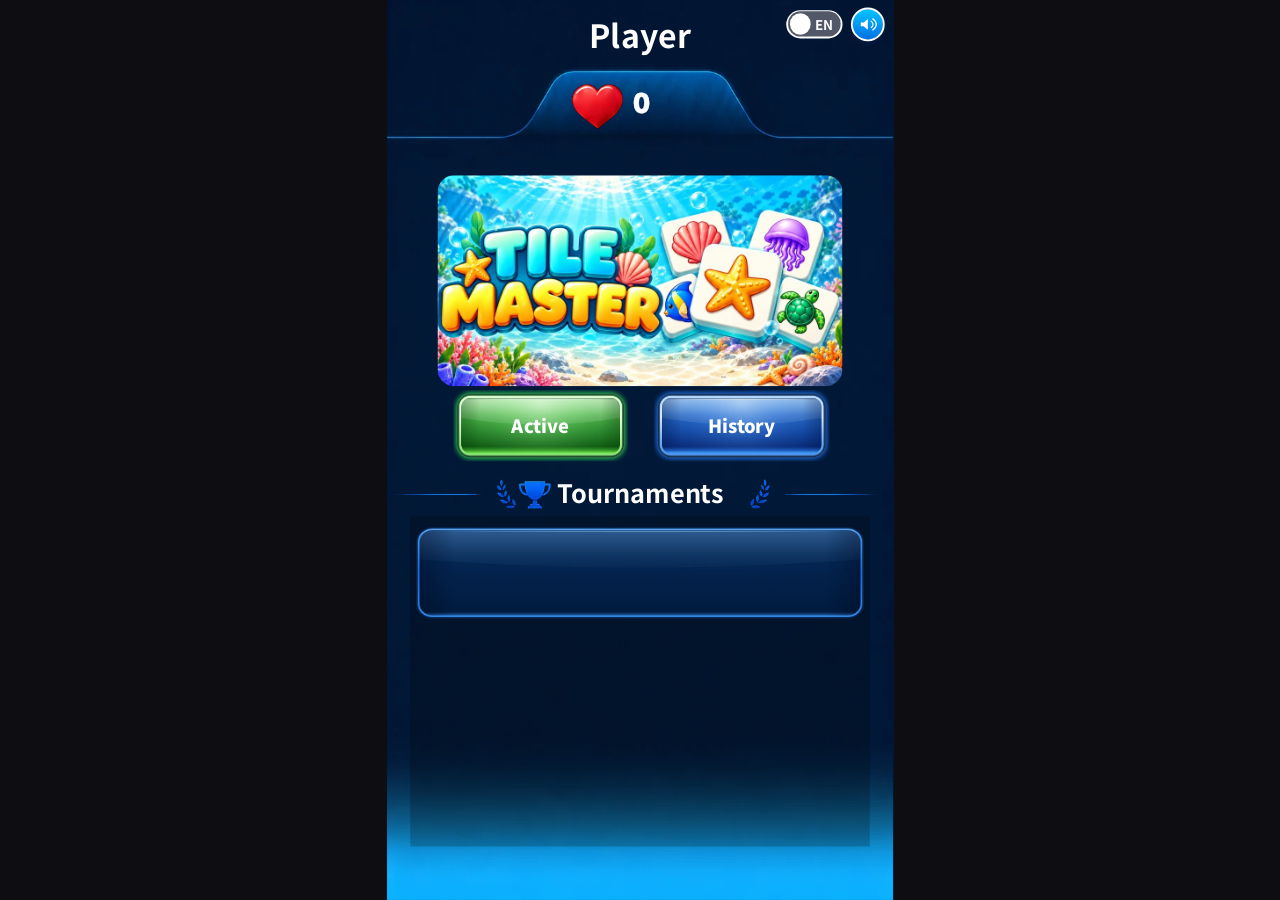
<file: index.html>
<!doctype html>
<!-- Tile Master, GameBull web build (portrait). This page is the host-facing shell:
     - the loading page (Unity IdeofuzionBridge template behaviour, playbook section 7): baked blurred key art,
       spinner, tenant icon from /context (gameLogoUrl, then gameBannerUrl) with the 4 s / 30 s clocks;
     - a 9:16 frame (full screen on a phone, a centred portrait column on a wide screen, like the Unity letterbox)
       that runs the game (app.html) with the same launch URL. -->
<html lang="ja">
<head>
<meta charset="utf-8">
<meta name="viewport" content="width=device-width, initial-scale=1, maximum-scale=1, user-scalable=no, viewport-fit=cover">
<title>Tile Master | スコアチャレンジ</title>
<link rel="icon" type="image/png" href="./gb/favicon-CdribqNA.png">
  <script type="module" crossorigin src="./gb/index-DNYXIRK2.js"></script>
  <link rel="modulepreload" crossorigin href="./gb/gbbridge-CtbCw217.js">
  <link rel="stylesheet" crossorigin href="./gb/index-BapZaGHI.css">
</head>
<body>
<iframe id="gb-frame" title="Tile Master" allow="autoplay; fullscreen; clipboard-write; clipboard-read; web-share"></iframe>
<div id="gb-loading">
  <div id="unity-loading-bar">
    <div id="unity-logo"><div id="gb-tenant-logo"></div><div id="gb-spinner"></div></div>
    <div id="unity-progress-bar-empty"><div id="unity-progress-bar-full"></div></div>
    <div id="unity-progress-percent">0%</div>
  </div>
</div>
</body>
</html>
</file>
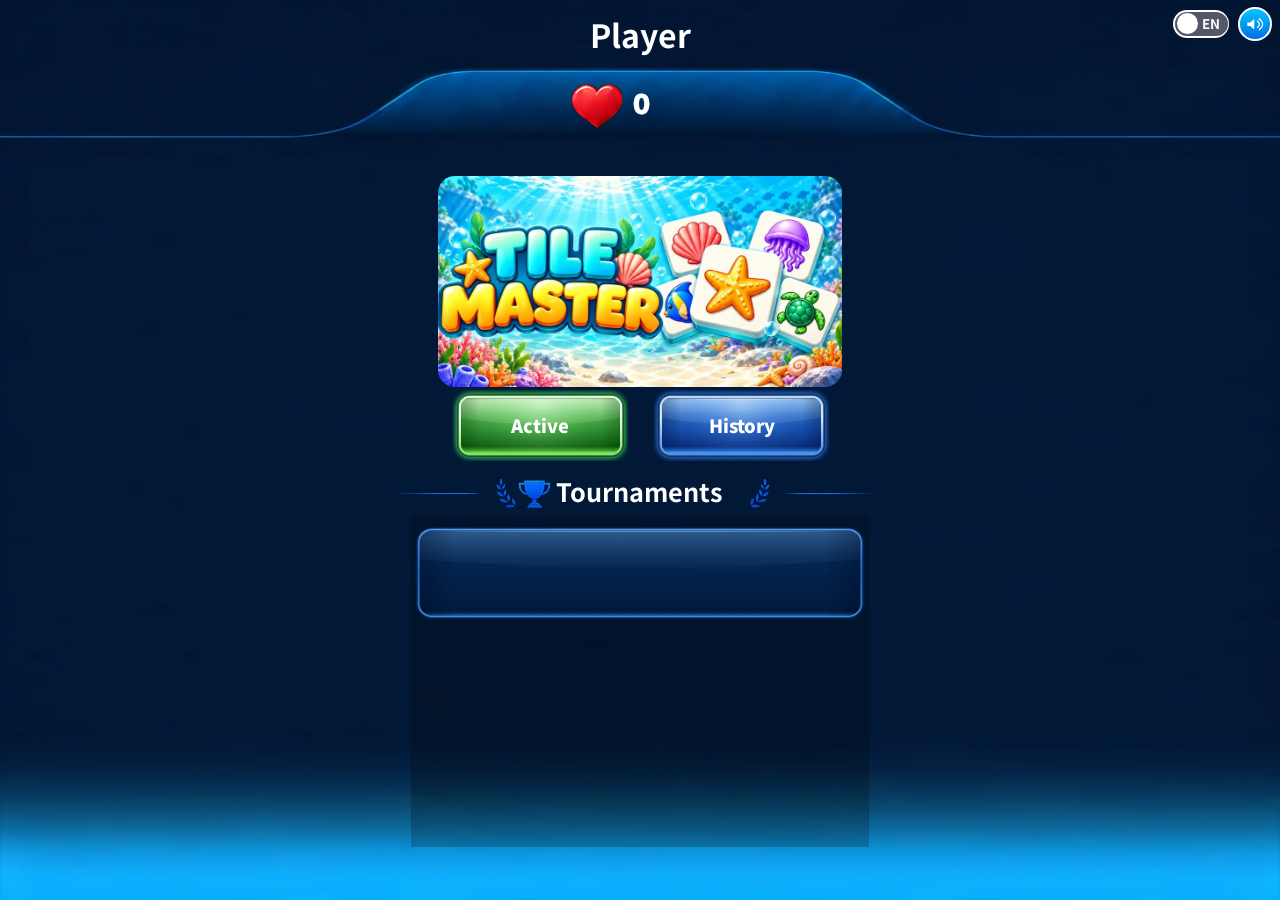
<file: app.html>
<!doctype html>
<!-- The game itself: the client's own page (game/index.html: their markup, stylesheets and scripts, copied in at
     build time by vite.gamebull.config.ts, unchanged), then client-hooks.js, then the GameBull shell.
     Loaded by index.html inside the 540x960 frame, the same 9:16 shape their page is designed for. -->
<html lang="ja">
<head>
<meta charset="utf-8">
<meta name="viewport" content="width=device-width, initial-scale=1, maximum-scale=1, user-scalable=no, viewport-fit=cover">
<title>Tile Master | スコアチャレンジ</title>
<meta name="theme-color" content="#13a9c5"><link rel="stylesheet" href="style.css"><link rel="stylesheet" href="ocean.css"><link rel="stylesheet" href="title.css"><link rel="stylesheet" href="scoreboard.css"><link rel="stylesheet" href="exact-score.css"><link rel="stylesheet" href="hud.css">
  <script type="module" crossorigin src="./gb/app-BNyeay1x.js"></script>
  <link rel="modulepreload" crossorigin href="./gb/gbbridge-CtbCw217.js">
  <link rel="stylesheet" crossorigin href="./gb/app-DIOodEmR.css">
</head>
<body>
<main class="screen"><div id="oceanEffects" class="oceanEffects" aria-hidden="true"></div><section class="game" aria-label="Tile Master"><div class="gameTop"><div id="lives" class="lives" role="status" aria-label="残りライフ 3 / 3">♥ ♥ ♥</div><div class="scoreTitle"><span>スコア</span><b id="score">0</b></div><div class="timeTitle"><span class="timeLabel">◷ 残り時間</span><span id="time">03:00</span></div></div><div class="progress"><div id="progress"></div></div><div class="boardWrap"><div id="board"></div></div><div id="tray" aria-label="手持ちタイル"></div></section><button id="muteButton" class="muteButton" aria-label="音をONにする" aria-pressed="true">🔇</button><section id="homeScreen" class="homeScreen"><img class="logo" src="assets/original/logo.png" alt="Tile Master"><button id="playButton" class="imageButton" aria-label="PLAY"><img src="assets/original/play-text.png" alt=""></button><p class="stageTotal">3分間スコアチャレンジ · ステージ30から開始</p></section><section id="overlay" class="overlay resultScreen" role="dialog" aria-label="スコア結果" aria-modal="true" hidden><span id="badge" hidden></span><h2 id="overlayTitle"></h2><p id="overlayText" class="srOnly"></p><strong id="resultScore" aria-label="合計スコア">0</strong><section class="scoreBreakdown" aria-label="スコア内容"><div><span id="tilesLabel">牌の消去（0枚）</span><span id="tilesQuantity" class="resultQuantity">0枚</span><strong id="tilePoints">+0</strong></div><div><span id="clearedLabel">クリア（0面）</span><span id="clearedQuantity" class="resultQuantity">0回</span><strong id="clearPoints">+0</strong></div><div><span id="lostLabel">ライフ消滅（0回）</span><span id="lostQuantity" class="resultQuantity">0回</span><strong id="lifePenalty">−0</strong></div></section><button id="primary" class="primary" aria-label="スコア登録">スコア登録</button><p id="registerStatus" role="status"></p></section></main><script src="data.js"></script><script src="engine.js"></script><script src="boards.js"></script><script src="board-picker.js"></script><script src="ocean-crops.js"></script><script src="scoring.js"></script><script src="app.js"></script><script src="design.js"></script><script src="effects.js"></script><script src="audio.js"></script>
<script src="client-hooks.js"></script>
<div id="gb-root"></div>
</body>
</html>
</file>
<file: gb/index-BapZaGHI.css>
html,body{touch-action:pan-x pan-y;background:#0e0e12;height:100%;margin:0;padding:0;overflow:hidden}#gb-frame{width:540px;height:960px;transform:translate(-50%, -50%) scale(var(--gb-s,1));transform-origin:50%;background:#0e0e12;border:0;display:block;position:fixed;top:50%;left:50%}#gb-loading{z-index:1200;touch-action:none;-webkit-user-select:none;user-select:none;background:#0e0e12 url(./loading-bg-B9dZctji.jpg) 50%/cover no-repeat;position:fixed;inset:0}#unity-loading-bar{text-align:center;position:absolute;top:50%;left:50%;transform:translate(-50%,-50%)}#unity-logo{background:0 0;width:180px;height:180px;margin:0 auto 12px;position:relative}#unity-logo.gb-fallback{background:url(./game-icon-Bg5HsFIM.jpg) 50%/contain no-repeat;border-radius:28px}#gb-tenant-logo{opacity:0;background-position:50%;background-repeat:no-repeat;background-size:contain;transition:opacity .25s;position:absolute;inset:0}#gb-tenant-logo.gb-ready{opacity:1}#gb-spinner{border:4px solid #ffffff2e;border-top-color:#83f6ff;border-radius:50%;width:44px;height:44px;margin:-22px 0 0 -22px;animation:.8s linear infinite gb-spin;position:absolute;top:50%;left:50%}@keyframes gb-spin{to{transform:rotate(360deg)}}@media (prefers-reduced-motion:reduce){#gb-spinner{animation-duration:3s}}#unity-progress-bar-empty{background:#d9d9d9;border-radius:9px;width:300px;height:18px;margin:12px auto 0;overflow:hidden}#unity-progress-bar-full{background:#09a9d4;border-radius:9px;width:0%;height:100%;transition:width .1s}#unity-progress-percent{color:#f2f2f2;margin-top:6px;font:14px arial,sans-serif}
</file>
<file: style.css>
@font-face{font-family:Bubble;src:url('assets/original/bubble.ttf')}*{box-sizing:border-box}body{margin:0;background:#06324e;color:white;font-family:'Yu Gothic','Segoe UI',sans-serif}button,select{font:inherit}button{cursor:pointer;border:0;color:inherit}button:focus-visible,select:focus-visible{outline:3px solid #fff15a;outline-offset:3px}button:hover{filter:brightness(1.08)}button:active{transform:scale(.96)}button:disabled{opacity:.45;cursor:default}button img{pointer-events:none}button,select{-webkit-tap-highlight-color:transparent}.screen{position:relative;margin:0 auto;width:min(100%,450px);min-height:800px;height:100svh;background:#15abc5 url('assets/original/background.png') center/100% 100% no-repeat;overflow:hidden;box-shadow:0 0 55px #0007}.game{height:100%;display:flex;flex-direction:column;padding:18px 20px 12px}.topButtons{display:flex;justify-content:flex-end;gap:10px;position:absolute;top:18px;right:20px;left:20px}.iconButton{background:transparent url('assets/original/help.png') center/contain no-repeat;width:42px;height:44px;font-size:25px;line-height:1;text-shadow:1px 2px 2px #253331;font-weight:900}.homeButton{margin-right:auto;background-image:url('assets/original/settings.png');font-size:0}.help img{width:18px;height:25px;object-fit:contain}.pause{background-image:url('assets/original/pause.png')}.gameTop{text-align:center;padding-top:66px;text-shadow:0 2px 3px #094b63,1px 0 #126283,-1px 0 #126283;position:relative}.levelTitle,.scoreTitle{font-family:Bubble,'Arial Rounded MT Bold',sans-serif;font-size:27px;line-height:1.35}.gameTop strong,.gameTop b{font-weight:400}.scoreTitle{font-size:23px;margin-top:4px}#time{font-family:Bubble,sans-serif;position:absolute;right:0;top:92px;font-size:18px}.progress{height:10px;border-radius:8px;background:#154c7a;border:2px solid #a8eeff;margin:17px auto 0;width:84%;box-shadow:0 2px 4px #07566c80;overflow:hidden}#progress{height:100%;width:0;background:linear-gradient(#ffff52,#ffc520);transition:width .3s}.boardWrap{position:relative;flex:1;min-height:290px;max-height:440px;margin:10px 0 20px}#board{position:relative;width:100%;height:100%}.tile{position:absolute;width:var(--tile);height:var(--tile);background:transparent url('assets/original/tile.png') center/100% 100% no-repeat;padding:7px 9px 10px 6px;display:flex;align-items:center;justify-content:center;transition:filter .15s,transform .15s}.tile img,.slot img{width:100%;height:100%;object-fit:contain;pointer-events:none}.tile:disabled{opacity:1;filter:brightness(.5)}.tile:not(:disabled):hover{transform:translateY(-2px);filter:brightness(1.1)}.tile.hinted{filter:drop-shadow(0 0 8px #ffff48);animation:pulse .65s infinite alternate}@keyframes pulse{to{filter:drop-shadow(0 0 17px #ffff48)}}#tray{background:url('assets/original/tray.png') center/100% 100% no-repeat;display:grid;grid-template-columns:repeat(7,1fr);gap:4px;padding:9px 7px 8px;border-radius:5px;box-shadow:0 3px 0 #05677666}.slot{aspect-ratio:1;background:#278ca76b;border-radius:5px;padding:4px}.slot.filled{background:transparent url('assets/original/tile.png') center/100% 100% no-repeat;padding:5px 7px 8px 4px}.trayHead{display:flex;align-items:center;justify-content:space-between;gap:5px;font-size:10px;margin:8px 1px 12px;min-height:20px;text-shadow:0 1px 3px #004768}#status{margin:0}#trayCount{white-space:nowrap}.tools{display:flex;justify-content:space-around;padding:0 6px 17px;gap:25px}.tools button{width:75px;height:77px;position:relative;background:transparent url('assets/original/square.png') center/100% 100% no-repeat}.toolArt{font-family:Arial,sans-serif;font-size:46px;line-height:60px;font-weight:900;text-shadow:0 2px 2px #048d9e}.magnifier{font-size:58px}.tools small{position:absolute;right:-5px;top:-7px;background:#ed3269;border:2px solid white;border-radius:50%;width:25px;height:25px;line-height:20px;font-weight:800;box-shadow:0 2px 2px #135278}.tools em{font-size:10px;font-style:normal;position:absolute;top:78px;left:-10px;right:-10px;white-space:nowrap;text-shadow:0 1px 3px #014967}.gameBottom{display:flex;justify-content:space-between;align-items:center;margin-top:10px;font-size:10px;text-shadow:0 1px 2px #003c61}.gameBottom button{background:transparent;font-size:10px;padding:4px}.gameBottom select{font-size:10px;max-width:115px;border:1px solid #80d5e6;background:#14607b99;border-radius:5px;color:white;padding:4px}.gameBottom option{color:#133f60;background:white}.homeScreen{position:absolute;inset:0;z-index:200;background:url('assets/original/background.png') center/100% 100% no-repeat;display:flex;flex-direction:column;align-items:center;padding:110px 30px 30px}.homeScreen[hidden],.modal[hidden],.overlay[hidden]{display:none}.settingsButton{position:absolute;right:22px;top:22px;width:52px;height:54px;padding:0;background:transparent}.settingsButton img{width:100%;height:100%;object-fit:contain}.logo{width:87%;max-width:320px;margin:25px 0 95px;object-fit:contain;filter:drop-shadow(0 5px 4px #06546b60)}.imageButton{background:transparent url('assets/original/play.png') center/100% 100% no-repeat;width:235px;height:80px;padding:24px 59px 26px;margin-bottom:20px}.imageButton img{width:100%;height:100%;object-fit:contain}.imageButton.tutorial{background-image:url('assets/original/tutorial-button.png');padding:25px 39px 27px}.stageTotal{font-size:12px;text-shadow:0 1px 3px #084161;margin-top:45px;color:#c8f3ff}.modal{position:absolute;inset:0;z-index:300;background:#052c4dae;display:flex;align-items:center;justify-content:center;padding:30px}.panel{position:relative;width:100%;min-height:430px;background:url('assets/original/panel.png') center/100% 100% no-repeat;padding:42px 30px 25px;text-align:center}.panel h2{font-family:Bubble,sans-serif;font-size:27px;font-weight:400;margin:0 0 26px;text-shadow:2px 2px #105e7a}.close{position:absolute;right:-8px;top:-10px;width:40px;height:40px;background:transparent;padding:0}.close img{width:100%;height:100%}.panel label{display:block;font-size:12px;margin:22px 0}.panel select{display:block;width:100%;margin-top:8px;padding:8px;border-radius:7px;border:2px solid #8eedff;background:#125a79;color:white}.panel option{background:#125a79}.panel p{font-size:12px;line-height:1.9}.soundButton{background:transparent;width:62px;height:62px;padding:0}.soundButton img{width:100%;height:100%}.helpTiles{width:65px}.overlay{position:absolute;inset:0;z-index:100;background:url('assets/original/panel.png') center/100% 100% no-repeat;display:flex;flex-direction:column;align-items:center;justify-content:center;text-align:center;padding:38px 25px}.overlay>span{font-size:38px;color:#ffdd31;text-shadow:2px 2px #be8a00}.overlay h2{font-size:22px;margin:14px 0}.overlay p{font-size:12px;line-height:1.8;white-space:pre-line}.overlay button{background:transparent url('assets/original/tutorial-button.png') center/100% 100% no-repeat;padding:12px 25px;min-width:165px;height:45px;font-size:12px;font-weight:700;text-shadow:0 2px 1px #96505e;margin-top:10px}.overlay .primary{background-image:url('assets/original/play.png');text-shadow:0 2px 1px #1b6e8b}@media(max-height:790px){.screen{min-height:650px}.game{padding-top:10px}.gameTop{padding-top:48px}.topButtons{top:12px}.boardWrap{min-height:220px;margin-bottom:12px}#time{top:79px}.logo{margin-top:0;margin-bottom:70px}.homeScreen{padding-top:80px}.tools button{width:65px;height:67px}.tools em{top:69px}.toolArt{line-height:54px}}@media(min-width:600px){.screen{margin:18px auto;height:calc(100svh - 36px);max-height:900px;border-radius:14px}}@media(max-width:370px){.game{padding-left:14px;padding-right:14px}.tools{gap:16px}.levelTitle{font-size:25px}.scoreTitle{font-size:21px}#time{font-size:16px}}
.topButtons{z-index:10}
.homeButton{background-image:url(assets/original/home.png)}
#sound{display:none}

.lives{position:absolute;left:0;top:92px;display:flex;gap:4px;font-size:22px;line-height:1;text-shadow:0 2px 1px #9c164d}.heart{color:#ff5186}.heart.empty{color:#226a87;text-shadow:none;opacity:.65}@media(max-height:790px){.lives{top:79px}}@media(max-width:370px){.lives{font-size:19px;gap:2px}}
</file>
<file: ocean.css>
.screen{background-image:url('assets/ocean/background.png');width:min(100%,580px);height:100svh;min-height:560px;max-height:none;margin:0 auto;border-radius:0}.game{position:relative;z-index:2;padding:12px 15px 12px;isolation:isolate}.homeScreen{background:transparent;backdrop-filter:none}.oceanEffects{position:absolute;inset:0;z-index:1;overflow:hidden;pointer-events:none;contain:layout paint}.oceanEffects[hidden]{display:none}.bubble{position:absolute;top:100%;height:auto;animation:bubbleRise linear infinite;will-change:transform,opacity}.lightRay{position:absolute;top:-5%;height:88%;width:24%;transform-origin:50% 0;opacity:.17;animation:lightSway ease-in-out infinite alternate;will-change:transform,opacity}.stopped *{animation-play-state:paused!important}@keyframes bubbleRise{0%{transform:translate3d(0,0,0);opacity:0}8%{opacity:.5}88%{opacity:.42}100%{transform:translate3d(var(--drift),calc(-1 * var(--fx-height)),0);opacity:0}}@keyframes lightSway{from{transform:rotate(calc(var(--angle) - 4deg));opacity:.10}to{transform:rotate(calc(var(--angle) + 4deg));opacity:.24}}.gameTop{padding-top:0;min-height:112px;display:grid;grid-template-columns:1fr 1fr;grid-template-rows:35px 30px 38px;gap:2px}.levelTitle{grid-column:1/3;font-family:'Segoe UI','Yu Gothic',sans-serif;font-size:26px;font-weight:900;letter-spacing:1px}.scoreTitle{grid-column:1;grid-row:3;background:#005d79b0;border:1px solid #78e5f480;border-radius:14px;font:700 15px 'Segoe UI',sans-serif;display:flex;align-items:center;justify-content:center;gap:10px;margin:0 15px}.scoreTitle b{font-size:25px;font-weight:800}.timeTitle{grid-column:2;grid-row:3;background:#005d79b0;border:1px solid #78e5f480;border-radius:14px;font-size:11px;display:flex;align-items:center;justify-content:center;gap:8px;margin:0 15px}#time{position:static;font:800 24px 'Segoe UI',sans-serif}.lives{position:static;grid-column:1/3;grid-row:2;justify-content:center;align-items:center;font-size:22px;gap:7px}.progress{margin:6px auto 0;width:94%;flex-shrink:0}.boardWrap{min-height:240px;max-height:none;flex:1;margin:8px 0 10px}#tray{flex-shrink:0;border-radius:12px;border:2px solid #a7f8ff;box-shadow:inset 0 0 12px #d4ffff7a,0 2px 6px #003b6c80;background:#21b7c1aa;gap:5px;padding:7px}.slot{border:1px solid #a4ffff9c;background:#066a8560;border-radius:9px}.tile,.slot.filled{background:#fff9ed;border:1px solid #86bacd;border-radius:8px;box-shadow:2px 4px 0 #417389,0 5px 5px #05364c66;padding:3px}.tile:disabled{filter:brightness(.68)}.oceanIcon{display:block;width:100%;height:100%;background-image:url('assets/ocean/collection.png');background-repeat:no-repeat;background-size:938.525% 1308.571%;border-radius:5px;pointer-events:none}.trayHead{margin:7px 0 0;min-height:20px;font-size:11px}.panel{padding:38px 24px 22px;min-height:370px}.panel label{margin:16px 0}.perfButton{background:#0aa9c4;border:1px solid #a3edff;padding:9px 14px;border-radius:8px;font-size:12px}#perfStats{font-size:10px;min-height:35px}.stageTotal{max-width:300px;text-align:center}@media(min-width:600px){.screen{height:100svh;margin:0 auto}.game{padding:12px 20px}}@media(max-height:790px){.gameTop{padding-top:0;min-height:98px;grid-template-rows:30px 24px 34px}.levelTitle{font-size:23px}.lives{font-size:20px}.boardWrap{min-height:240px}.game{padding-top:8px}.homeScreen{padding-top:65px}}@media(max-width:370px){.game{padding-left:10px;padding-right:10px}.scoreTitle,.timeTitle{margin:0 5px}.timeTitle{font-size:10px}#time{font-size:22px}.trayHead{font-size:10px}}
.screen:has(.homeScreen:not([hidden])) .game{visibility:hidden}
.gameTop{min-height:74px;grid-template-rows:28px 38px}.lives{grid-row:1}.scoreTitle,.timeTitle{grid-row:2}@media(max-height:790px){.gameTop{min-height:64px;grid-template-rows:24px 34px}}

#perfHUD{position:absolute;z-index:250;bottom:4px;left:8px;right:8px;background:#003d60df;border-radius:5px;padding:4px 7px;font-size:9px;text-align:center;pointer-events:none}#perfHUD[hidden]{display:none}

.oceanIcon{background:none!important;display:block;width:100%;height:100%;border-radius:0;pointer-events:none}
</file>
<file: title.css>
.screen:has(.homeScreen:not([hidden])){background-image:url('assets/ocean/title.png')}.homeScreen{padding:0;background:transparent}.homeScreen .logo,.homeScreen .stageTotal{display:none}.homeScreen .imageButton{position:absolute;left:20%;top:60.8%;width:59%;height:12%;margin:0;padding:0;background:none;border-radius:50px}.homeScreen .imageButton.tutorial{left:25%;top:75.1%;width:50%;height:8%;padding:0;background:none}.homeScreen .imageButton img{display:none}.homeScreen .settingsButton{right:3%;top:3.4%;width:12.5%;height:7.2%;background:none}.homeScreen .settingsButton img{display:none}.homeScreen button:hover{background:#ffffff12}.homeScreen button:active{transform:none;background:#ffffff22}

.muteButton{position:absolute;z-index:250;right:16px;top:16px;width:46px;height:46px;border-radius:50%;background:linear-gradient(#83f6ff,#09a9d4 60%,#0088b9);border:2px solid #c5ffff;box-shadow:0 3px 0 #006a99,0 3px 8px #00689170;font-size:23px;padding:0}.screen:not(:has(.homeScreen:not([hidden]))) .muteButton{display:none}.testControls{position:absolute;bottom:8px;left:10px;right:10px;z-index:290;text-align:center}.testControls button{background:#003e6bdd;padding:9px 16px;border:1px solid #cffaff;border-radius:8px;font-size:11px}
.screen:not(:has(.homeScreen:not([hidden]))) .muteButton{display:block;right:6px;top:8px;width:32px;height:32px;font-size:17px}.screen:not(:has(.homeScreen:not([hidden]))) .gameTop{margin-right:30px}.screen:has(.resultScreen:not([hidden])) .muteButton{display:none}
.screen:not(:has(.homeScreen:not([hidden]))) .muteButton{display:block;right:6px;top:8px;width:32px;height:32px;font-size:17px}.screen:not(:has(.homeScreen:not([hidden]))) .gameTop{margin-right:30px}.screen:has(.resultScreen:not([hidden])) .muteButton{display:none}
</file>
<file: scoreboard.css>
.screen:has(.resultScreen:not([hidden])) .game{visibility:hidden}.resultScreen{position:absolute;inset:0;z-index:210;background:url('assets/ocean/result.png') center/100% 100% no-repeat;padding:0;border-radius:0;display:block;color:#003b60;font-weight:800}.resultScreen[hidden]{display:none}.resultScreen #badge{display:none}.resultScreen #overlayTitle{position:absolute;left:10%;width:80%;top:23.1%;height:10%;margin:0;display:flex;align-items:center;justify-content:center;color:#ffe330;font-family:Bubble,'Arial Rounded MT Bold',sans-serif;font-size:clamp(35px,8.5vw,66px);line-height:1;text-shadow:-2px -2px 0 #fff,2px -2px 0 #fff,-2px 2px 0 #006b89,2px 2px 0 #006b89,0 5px 0 #009bbb,0 8px 6px #03618566}.resultScreen #overlayTitle[data-reason="gameover"]{font-size:clamp(28px,7vw,52px)}.resultScreen #resultScore{position:absolute;left:20%;width:60%;top:42.7%;height:10.7%;display:flex;align-items:center;justify-content:center;font-size:clamp(60px,20vw,115px);line-height:1;color:#005170;text-shadow:2px 2px #fff,-2px -2px #fff,0 4px #edba00}.resultScreen #resultCleared,.resultScreen #resultBest{position:absolute;left:64%;width:20%;height:5%;display:flex;align-items:center;justify-content:center;font-size:clamp(24px,7vw,46px);text-shadow:1px 2px #fff}.resultScreen #resultCleared{top:55.2%}.resultScreen #resultBest{top:61.6%}.resultScreen #primary{position:absolute;left:14%;width:72%;top:67.8%;height:9.8%;min-width:0;margin:0;padding:0;background:none;color:#004865;font-size:clamp(21px,6.4vw,38px);text-shadow:-1px -1px #fff,1px 1px #fff,1px -1px #fff,-1px 1px #fff;border-radius:60px}.resultScreen #primary:disabled{opacity:1;color:#1c7184}.resultScreen #secondary,.resultScreen #resultHome{position:absolute;top:79.3%;height:3.7%;min-width:0;width:30%;margin:0;padding:0;background:none;border-radius:0;color:#004867;text-shadow:0 1px white;font-size:clamp(12px,3vw,17px);text-decoration:underline}.resultScreen #secondary{left:17%}.resultScreen #resultHome{left:53%}.resultScreen #registerStatus{position:absolute;left:10%;width:80%;top:84.2%;margin:0;font-size:11px;color:#00556b}.srOnly{position:absolute!important;width:1px!important;height:1px!important;margin:-1px!important;padding:0!important;overflow:hidden!important;clip:rect(0,0,0,0)!important;white-space:nowrap!important;border:0!important}
.resultScreen #overlayTitle{font-family:"Arial Rounded MT Bold",Arial,sans-serif;font-weight:900;letter-spacing:-2px;font-size:clamp(35px,10vw,65px)}.resultScreen #overlayTitle[data-reason="gameover"]{font-size:clamp(32px,9vw,58px)}

.scoreBreakdown{position:absolute;left:13.8%;width:72.8%;top:54.7%;height:11.8%;background:#f1fffb;display:flex;flex-direction:column;gap:4px;border-radius:12px;padding:3px}.scoreBreakdown h3{position:absolute;top:-17px;left:0;right:0;margin:0;font-size:11px}.scoreBreakdown div{flex:1;display:flex;align-items:center;justify-content:space-between;gap:4px;border:1px solid #8ce1e8;border-radius:30px;background:linear-gradient(100deg,#f4ffff,#c8f8f9);padding:0 11px;color:#004969;font-size:clamp(11px,3.1vw,17px)}.scoreBreakdown strong{font-size:clamp(15px,4.5vw,25px)}.scoreBreakdown #lifePenalty{color:#c44057}.resultScreen #resultScore{font-size:clamp(54px,18vw,110px)}

.resultScreen #secondary,.resultScreen #resultHome{text-decoration:none}.resultScreen #secondary svg,.resultScreen #resultHome svg{width:22px;height:22px;stroke:#006078;stroke-width:2;fill:none;stroke-linecap:round;stroke-linejoin:round}
</file>
<file: exact-score.css>
.resultScreen{background-image:url('assets/ocean/result-exact.png')}.resultScreen #overlayTitle{position:absolute!important;width:1px!important;height:1px!important;overflow:hidden!important;clip:rect(0,0,0,0)!important;white-space:nowrap!important;left:0!important;top:0!important}.resultScreen[data-reason="timeout"]:before{content:"";position:absolute;left:13%;width:74%;top:20.4%;height:7.2%;background:#f7fff9;border-radius:12px}.resultScreen[data-reason="timeout"] #overlayTitle{left:13%!important;top:20.4%!important;width:74%!important;height:7.2%!important;clip:auto!important;overflow:visible!important;white-space:normal!important;display:flex!important;align-items:center;justify-content:center;font-size:clamp(30px,8.5vw,62px)!important}.resultScreen #resultScore{left:18%;width:64%;top:42.2%;height:11.1%;font-family:Arial,sans-serif;font-weight:900;font-size:clamp(58px,21vw,125px);color:#004c67;text-shadow:-2px -2px #fff,2px -2px #fff,-2px 2px #fff,2px 2px #fff,0 5px #f6cb00}.scoreBreakdown{display:contents;background:none;padding:0}.scoreBreakdown div{display:contents;border:0;background:none;padding:0}.scoreBreakdown #tilesLabel,.scoreBreakdown #clearedLabel,.scoreBreakdown #lostLabel{position:absolute;width:1px;height:1px;overflow:hidden;clip:rect(0,0,0,0);white-space:nowrap}.resultQuantity{position:absolute;left:43.5%;width:20%;height:4.1%;display:flex;align-items:center;justify-content:center;color:#00486b;font-size:clamp(15px,4.6vw,28px);font-weight:800}.resultScreen #tilesQuantity,.resultScreen #tilePoints{top:57.15%}.resultScreen #clearedQuantity,.resultScreen #clearPoints{top:63.25%}.resultScreen #lostQuantity,.resultScreen #lifePenalty{top:69.25%}.resultScreen #tilePoints,.resultScreen #clearPoints,.resultScreen #lifePenalty{position:absolute;left:72.1%;width:16.5%;height:4.1%;display:flex;align-items:center;justify-content:center;color:#004b68;font-family:Arial,sans-serif;font-size:clamp(18px,5.8vw,34px);font-weight:900}.resultScreen #lifePenalty{color:#ed315c}.resultScreen #primary{left:10%;width:80%;top:75.6%;height:11.8%;font-size:0;background:none;border:0;text-shadow:none;color:transparent}.resultScreen #primary:hover{background:#ffffff10}.resultScreen #primary:disabled{opacity:1;background:#fff19e55}.resultScreen #registerStatus{top:89.2%;font-size:11px;color:#00637b}
.screen:has(.homeScreen:not([hidden])),.screen:has(.resultScreen:not([hidden])){width:min(100%,56.22svh,580px);height:auto;min-height:0;max-height:100svh;aspect-ratio:940/1672;margin:0 auto;background-size:100% 100%}
</file>
<file: hud.css>
.gameTop{display:grid;grid-template-columns:1fr .9fr 1.2fr;grid-template-rows:54px;gap:6px;min-height:54px;padding:0;text-shadow:none}.screen:not(:has(.homeScreen:not([hidden]))) .gameTop{margin-right:29px}.gameTop .lives,.gameTop .scoreTitle,.gameTop .timeTitle{position:relative;grid-row:1;margin:0;border:2px solid #b9ffff;border-radius:13px;background:radial-gradient(ellipse at 15% 13%,#fff 0 5%,transparent 6%),radial-gradient(circle at 92% 75%,#ffffff9e 0 2%,transparent 3%),linear-gradient(#edffff 0%,#c0f6fa 48%,#6edce9 100%);box-shadow:inset 0 0 0 2px #ffffff85,0 3px 0 #047f9e,0 3px 5px #004f7480;color:#073e7c;gap:0;display:flex;flex-direction:column;align-items:center;justify-content:center;font-weight:900;font-family:'Yu Gothic','Segoe UI',sans-serif}.gameTop .lives{grid-column:1;flex-direction:row;padding-top:15px;gap:3px;font-size:23px}.gameTop .lives:before{content:'ライフ';position:absolute;top:2px;left:0;right:0;font-size:11px;color:#073e7c;text-shadow:0 1px #fff}.gameTop .heart{color:#ff5389;text-shadow:0 1px #b92265,0 -1px #fff}.gameTop .heart.empty{color:#589dae;opacity:.5}.gameTop .scoreTitle{grid-column:2;font-size:11px;line-height:1.1}.gameTop .scoreTitle b{font-size:27px;font-weight:900;line-height:1.05}.gameTop .timeTitle{grid-column:3;font-size:10px;line-height:1.1}.gameTop #time{font-size:25px;line-height:1.05;font-weight:900}.timeLabel{white-space:nowrap}.progress{margin-top:7px;width:100%;height:8px;border:1px solid #adfaff;box-shadow:0 2px 0 #00748c}.screen:not(:has(.homeScreen:not([hidden]))) .muteButton{top:13px;right:4px;width:28px;height:28px;font-size:15px}@media(max-width:370px){.gameTop{gap:4px}.gameTop #time{font-size:22px}.gameTop .lives{font-size:21px;gap:1px}}
.screen{width:min(100%,56.22svh,580px);height:min(100svh,177.872vw,1031px);min-height:0;max-height:100svh;aspect-ratio:940/1672;margin:0 auto;border-radius:0}
.gameTop .lives{top:auto;left:auto;right:auto;bottom:auto}

.gameTop{grid-template-columns:1fr .9fr 1.02fr;grid-template-rows:54px;gap:5px}.screen:not(:has(.homeScreen:not([hidden]))) .gameTop{margin-right:34px}.gameTop .lives,.gameTop .scoreTitle,.gameTop .timeTitle{border:0;border-radius:0;box-shadow:none;background-color:transparent;background-repeat:no-repeat;background-size:100% 100%;padding-top:16px;justify-content:center}.gameTop .lives{background-image:url('assets/ocean/hud-life.svg');top:auto;left:auto;gap:2px}.gameTop .scoreTitle{background-image:url('assets/ocean/hud-score.svg')}.gameTop .timeTitle{background-image:url('assets/ocean/hud-time.svg')}.gameTop .lives:before{display:none}.gameTop .scoreTitle>span,.gameTop .timeLabel{position:absolute;width:1px;height:1px;overflow:hidden;clip:rect(0,0,0,0)}.gameTop .scoreTitle b{font-family:'Arial',sans-serif;font-size:27px;font-weight:900}.gameTop #time{font-family:'Arial',sans-serif;font-size:24px;font-weight:900}.gameTop .heart{display:block;width:23px;height:23px;background:url('assets/ocean/hud-heart.svg') center/contain no-repeat;font-size:0;text-shadow:none}.gameTop .heart.empty{filter:grayscale(1);opacity:.3}.screen:not(:has(.homeScreen:not([hidden]))) .muteButton{right:4px;top:23px;width:28px;height:28px;font-size:15px}@media(max-width:370px){.gameTop #time{font-size:21px}.gameTop .heart{width:20px;height:22px}}
</file>
<file: gb/app-DIOodEmR.css>
@font-face{font-family:GB NSJP;font-weight:900;src:url(./nsjp-black-Dzr8dVau.woff)format("woff");font-display:block}@font-face{font-family:GB NSJP;font-weight:700;src:url(./nsjp-bold-D2QgLF3-.woff)format("woff");font-display:block}@font-face{font-family:GB NSJP;font-weight:300;src:url(./nsjp-light-DLrmC2qw.woff)format("woff");font-display:block}@font-face{font-family:GB Nunito;font-weight:900;src:url(./nunito-black-CvTumf5c.woff)format("woff");font-display:block}@keyframes gbFade{0%{opacity:0}to{opacity:1}}.gb-txt{color:#fff;white-space:nowrap;align-items:center;line-height:1.15;display:flex;position:absolute;overflow:visible}.gb-fit{overflow:hidden}.gb-center{text-align:center;justify-content:center}.gb-wrap{white-space:normal}.gb-ellipsis{text-overflow:ellipsis;line-height:var(--lh,normal);align-content:center;display:block;overflow:hidden}.gb-black{font-family:GB NSJP,Noto Sans JP,Hiragino Sans,sans-serif;font-weight:900}.gb-bold{font-family:GB NSJP,Noto Sans JP,Hiragino Sans,sans-serif;font-weight:700}.gb-light{font-family:GB NSJP,Noto Sans JP,Hiragino Sans,sans-serif;font-weight:300}.gb-nunito{font-family:GB Nunito,Nunito,Arial,sans-serif;font-weight:900}.gb-faux{-webkit-text-stroke:calc(var(--lu) * .6) currentColor}.gb-img{pointer-events:none;-webkit-user-select:none;user-select:none;max-width:none;display:block;position:absolute}.gb-btn{cursor:pointer;color:#fff;-webkit-tap-highlight-color:transparent;background:50%/100% 100% no-repeat;border:0;margin:0;padding:0;transition:filter .1s,opacity .1s}.gb-btn:active:not(:disabled){filter:brightness(.784)}.gb-btn:disabled{filter:brightness(.784);opacity:.502;cursor:default}.gb-label{white-space:nowrap;justify-content:center;align-items:center;display:flex;position:absolute}.gb-nine{background:0 0;border-style:solid;border-color:#0000}.gb-popup-box{border-image-slice:60 201 382 200 fill;border-image-width:calc(var(--lu)*60) calc(var(--lu)*201) calc(var(--lu)*382) calc(var(--lu)*200);opacity:.98}.gb-okbar{border-image-slice:77 515 78 516 fill;border-image-width:calc(var(--lu)*30.8) calc(var(--lu)*206) calc(var(--lu)*31.2) calc(var(--lu)*206.4)}.gb-joinbar{border-image-slice:71 431 75 430 fill;border-image-width:calc(var(--lu)*38.8) calc(var(--lu)*236.1) calc(var(--lu)*41) calc(var(--lu)*235)}.gb-lb-frame{border-image-slice:597 445 598 fill;border-image-width:calc(var(--lu)*157.1) calc(var(--lu)*117.1) calc(var(--lu)*157.4) calc(var(--lu)*117.1)}.gb-lobby,.gb-gameend,.gb-popup-dim,.gb-bootcover,.gb-legacy{z-index:1100;touch-action:pan-x pan-y;position:fixed;inset:0;overflow:hidden}.gb-lobby{background:#021837}.gb-lobby-bgcover{background:#021837;position:absolute;inset:0}.gb-lobby-bgpanel{height:100%;width:max(100%, var(--lobby-w));pointer-events:none;box-sizing:border-box;border:0 solid #0000;border-image-slice:240 0 239 fill;border-image-width:calc(var(--lu) * 240.2) 0 calc(var(--lu) * 239.2) 0;border-image-repeat:stretch;position:absolute;top:0;left:50%;transform:translate(-50%)}.gb-lobby-box{top:0;left:calc(50% - var(--lobby-w) / 2);width:var(--lobby-w);height:100%;position:absolute}.gb-list{overscroll-behavior:contain;scrollbar-width:none;background:#0003;position:absolute;overflow:hidden auto}.gb-list::-webkit-scrollbar{display:none}.gb-list-content{gap:calc(var(--lu) * 8);padding:calc(var(--lu) * 16) calc(var(--lu) * 8) calc(var(--lu) * 8);flex-direction:column;display:flex}.gb-lb-content{padding:calc(var(--lu) * 8)}.gb-card{width:calc(var(--lu) * 636.2);height:calc(var(--lu) * 130);cursor:pointer;background:50%/100% 100% no-repeat;flex:none;position:relative}.gb-card .gb-tint{content:"";object-position:-9999px;-webkit-mask-size:contain;mask-size:contain}.gb-lbrow{width:calc(var(--lu) * 656);height:calc(var(--lu) * 90);border-image-slice:111 511 111 513 fill;border-image-width:calc(var(--lu)*30.4) calc(var(--lu)*140) calc(var(--lu)*30.4) calc(var(--lu)*140.5);flex:none;position:relative}.gb-gameend{background:#122540}.gb-popup-dim{z-index:1103;background:#0009}.gb-bootcover{z-index:1101;background:#0e0e12 50%/100% 100% no-repeat}.gb-tenant-logo{z-index:1104;object-fit:contain;pointer-events:none}.gb-topctl{z-index:1105;gap:calc(var(--lu) * 12);align-items:flex-start;display:flex}.gb-mute{width:calc(var(--lu) * 48);height:calc(var(--lu) * 48);border:calc(var(--lu) * 3) solid #fff;padding:calc(var(--lu) * 8);color:#fff;box-shadow:0 calc(var(--lu)*2) calc(var(--lu)*6) #00285a73;cursor:pointer;background:linear-gradient(#06c4ff,#0070e4);border-radius:50%;place-items:center;display:grid}.gb-mute svg{width:100%;height:100%}.gb-mute:active{filter:brightness(.784)}.gb-lang{width:calc(var(--lu) * 80);height:calc(var(--lu) * 40);border-radius:calc(var(--lu) * 20);cursor:pointer;background:#fff;border:0;padding:0;position:relative}.gb-lang-track{inset:calc(var(--lu) * 2.5);border-radius:calc(var(--lu) * 17.5);position:absolute}.gb-lang-track.ja{background:#0084df}.gb-lang-track.en{background:#0a1229b3}.gb-lang-label{height:100%;width:calc(var(--lu) * 41.4);font:700 calc(var(--lu) * 19) "GB NSJP", "Noto Sans JP", sans-serif;color:#fff;justify-content:center;align-items:center;display:flex;position:absolute;top:0}.gb-lang-knob{top:calc(var(--lu) * 5);width:calc(var(--lu) * 30);height:calc(var(--lu) * 30);background:#fff;border-radius:50%;position:absolute}.gb-board,.gb-tutorial{touch-action:pan-x pan-y;background-repeat:no-repeat;background-size:100% 100%;position:fixed;inset:0}.gb-board{z-index:1090}.gb-tutorial{z-index:1099}.gb-board-content{position:absolute;left:50%;transform:translate(-50%)}.gb-tutorial>div{left:calc(50% - var(--stage-w) / 2 + var(--bu) * 90)!important}.gb-confetti{left:calc(50% - var(--stage-w) / 2);width:var(--stage-w);pointer-events:none;height:100%;position:absolute;top:0}.gb-board-title{color:#fff;text-shadow:calc(var(--bu)*5) calc(var(--bu)*5) 0 #003b79f2, calc(var(--bu)*5) calc(var(--bu)*-5) 0 #003b79f2, calc(var(--bu)*-5) calc(var(--bu)*5) 0 #003b79f2, calc(var(--bu)*-5) calc(var(--bu)*-5) 0 #003b79f2;justify-content:center;align-items:center;font-family:GB NSJP,Noto Sans JP,sans-serif;font-weight:700;display:flex}.gb-jp{white-space:nowrap;font-family:GB NSJP,Noto Sans JP,Hiragino Sans,sans-serif;font-weight:700;line-height:1.2}.gb-tmp{white-space:nowrap;font-family:GB NSJP,Noto Sans JP,Hiragino Sans,sans-serif;font-weight:900;line-height:1.2}.gb-num{white-space:nowrap;font-variant-numeric:tabular-nums;font-family:Arial,Noto Sans JP,sans-serif;font-weight:800}.gb-ll{align-items:flex-end;display:flex}.gb-ul{align-items:flex-start;display:flex}.gb-ml{justify-content:flex-start;align-items:center;display:flex}.gb-mr{justify-content:flex-end;align-items:center;display:flex}.gb-mc{text-align:center;justify-content:center;align-items:center;display:flex}.gb-shrink{text-overflow:ellipsis;overflow:hidden}.gb-board-btn:disabled{filter:brightness(.784);opacity:.502}.gb-tut-btn:disabled{filter:brightness(.85);opacity:1}.gb-home{justify-content:center;align-items:center;display:flex}.gb-intro{z-index:1085;pointer-events:none;position:fixed;inset:0}.gb-intro-dim{background:#0000007a;position:absolute;inset:0}.gb-stage{top:0;bottom:0;left:calc(50% - var(--stage-w) / 2);width:var(--stage-w);position:absolute}.gb-intro-num{text-shadow:calc(var(--bu)*6) calc(var(--bu)*6) 0 #0009, calc(var(--bu)*6) calc(var(--bu)*-6) 0 #0009, calc(var(--bu)*-6) calc(var(--bu)*6) 0 #0009, calc(var(--bu)*-6) calc(var(--bu)*-6) 0 #0009;justify-content:center;align-items:center;font-family:Arial,Noto Sans JP,sans-serif;font-weight:900;line-height:1;display:flex}.gb-goal{z-index:1070;pointer-events:none;color:#fff;white-space:nowrap;background:#0a121c9e;border-radius:10px;padding:3px 12px;font:900 14px GB NSJP,Noto Sans JP,sans-serif;position:absolute;transform:translate(-50%,-50%)}.gb-goal b{color:#fc3;font-weight:900}.gb-cd{z-index:1080;pointer-events:none;place-items:center;display:grid;position:absolute}.gb-cd-glow{background:radial-gradient(closest-side,#ff141f,#ff141f00);border-radius:50%;position:absolute;inset:5%}.gb-cd-ring{background:radial-gradient(closest-side,#0000 54%,#ff2933 72%,#0000 90%);border-radius:50%;position:absolute;inset:19%}.gb-cd-num{text-shadow:2px 2px #003b79f2,2px -2px #003b79f2,-2px 2px #003b79f2,-2px -2px #003b79f2;font-weight:900;line-height:1;position:relative}.gb-vignette{z-index:1080;pointer-events:none;background:radial-gradient(closest-side,#0000 50%,#ff293359 80%,#ff2933 100%);position:fixed;inset:0}.gb-legacy{color:#fff;background:#0009;font-family:Arial,Noto Sans JP,sans-serif}.gb-legacy-card{gap:calc(var(--lu) * 14);padding:calc(var(--lu) * 40);box-sizing:border-box;background:#1a1f29f2;flex-direction:column;display:flex}.gb-legacy-title{font-weight:700}.gb-legacy-input{color:#fff;padding:0 calc(var(--lu) * 16);background:#ffffff1a;border:0}.gb-legacy-btn{flex:none;width:100%;font-weight:700}.gb-legacy-row{margin-bottom:calc(var(--lu) * 10);padding:0 calc(var(--lu) * 8);background:#ffffff0a;align-items:center;display:flex}#homeScreen{display:none!important}#overlay{visibility:hidden!important;pointer-events:none!important}.gb-btn:hover:not(:active),.gb-lang:hover,.gb-mute:hover:not(:active){filter:none}.gb-btn:active,.gb-lang:active,.gb-mute:active{transform:none}#tray{grid-template-columns:repeat(7,minmax(0,1fr))!important}#tray .slot{min-width:0!important;min-height:0!important}.gb-invite-btn{cursor:pointer;color:inherit;font:inherit;border:0;margin:0;padding:0;position:absolute}.gb-invite-btn:active:not(:disabled){filter:brightness(.9)}.gb-qrsheet{z-index:1120;touch-action:pan-x pan-y;background:#050a12c7;position:fixed;inset:0}.gb-qrcard{left:calc(50% - var(--lu) * 280);top:calc(50% - var(--lu) * 340);width:calc(var(--lu) * 560);height:calc(var(--lu) * 680);position:absolute}.gb-server{font-family:GB NSJP,Noto Sans JP,Hiragino Sans,Yu Gothic,sans-serif}
</file>
